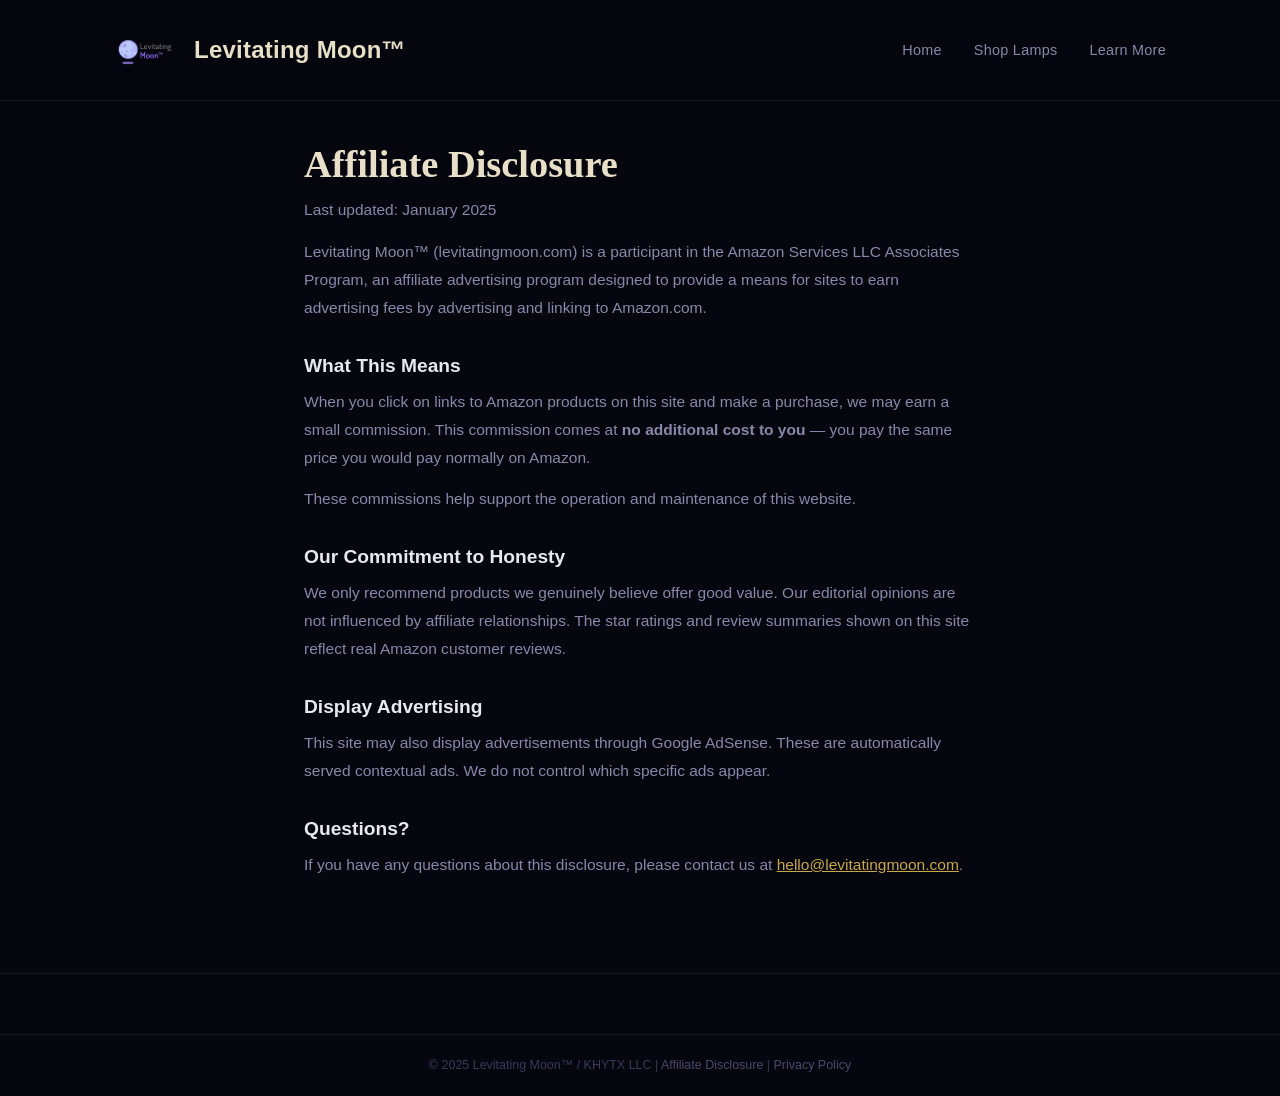
<file: affiliate-disclosure.html>
<!DOCTYPE html>
<html lang="en">
<head>
  <meta charset="UTF-8" />
  <meta name="viewport" content="width=device-width, initial-scale=1.0" />
  <title>Affiliate Disclosure – Levitating Moon™</title>
  <meta name="robots" content="noindex, follow" />
  <link rel="icon" type="image/png" href="assets/favicon.png" />
  <link rel="stylesheet" href="style.css" />
  <link rel="stylesheet" href="legal.css" />
</head>
<body>
  <header class="site-header">
    <nav class="nav-inner">
      <a href="/" class="logo">
        <img src="assets/logo.png" alt="Levitating Moon Logo" class="logo-img" width="64" height="64">
        <span class="logo-text">Levitating Moon™</span>
      </a>
      <ul class="nav-links">
        <li><a href="/">Home</a></li>
        <li><a href="shop.html">Shop Lamps</a></li>
        <li><a href="blog.html">Learn More</a></li>
      </ul>
    </nav>
  </header>

  <main class="legal-main">
    <div class="container legal-container">
      <h1>Affiliate Disclosure</h1>
      <p class="legal-date">Last updated: January 2025</p>

      <p>Levitating Moon™ (levitatingmoon.com) is a participant in the Amazon Services LLC Associates Program, an affiliate advertising program designed to provide a means for sites to earn advertising fees by advertising and linking to Amazon.com.</p>

      <h2>What This Means</h2>
      <p>When you click on links to Amazon products on this site and make a purchase, we may earn a small commission. This commission comes at <strong>no additional cost to you</strong> — you pay the same price you would pay normally on Amazon.</p>
      <p>These commissions help support the operation and maintenance of this website.</p>

      <h2>Our Commitment to Honesty</h2>
      <p>We only recommend products we genuinely believe offer good value. Our editorial opinions are not influenced by affiliate relationships. The star ratings and review summaries shown on this site reflect real Amazon customer reviews.</p>

      <h2>Display Advertising</h2>
      <p>This site may also display advertisements through Google AdSense. These are automatically served contextual ads. We do not control which specific ads appear.</p>

      <h2>Questions?</h2>
      <p>If you have any questions about this disclosure, please contact us at <a href="mailto:hello@levitatingmoon.com">hello@levitatingmoon.com</a>.</p>
    </div>
  </main>

  <footer class="site-footer">
    <div class="footer-bottom">
      <p>© 2025 Levitating Moon™ / KHYTX LLC | <a href="affiliate-disclosure.html">Affiliate Disclosure</a> | <a href="privacy.html">Privacy Policy</a></p>
    </div>
  </footer>
</body>
</html>
</file>
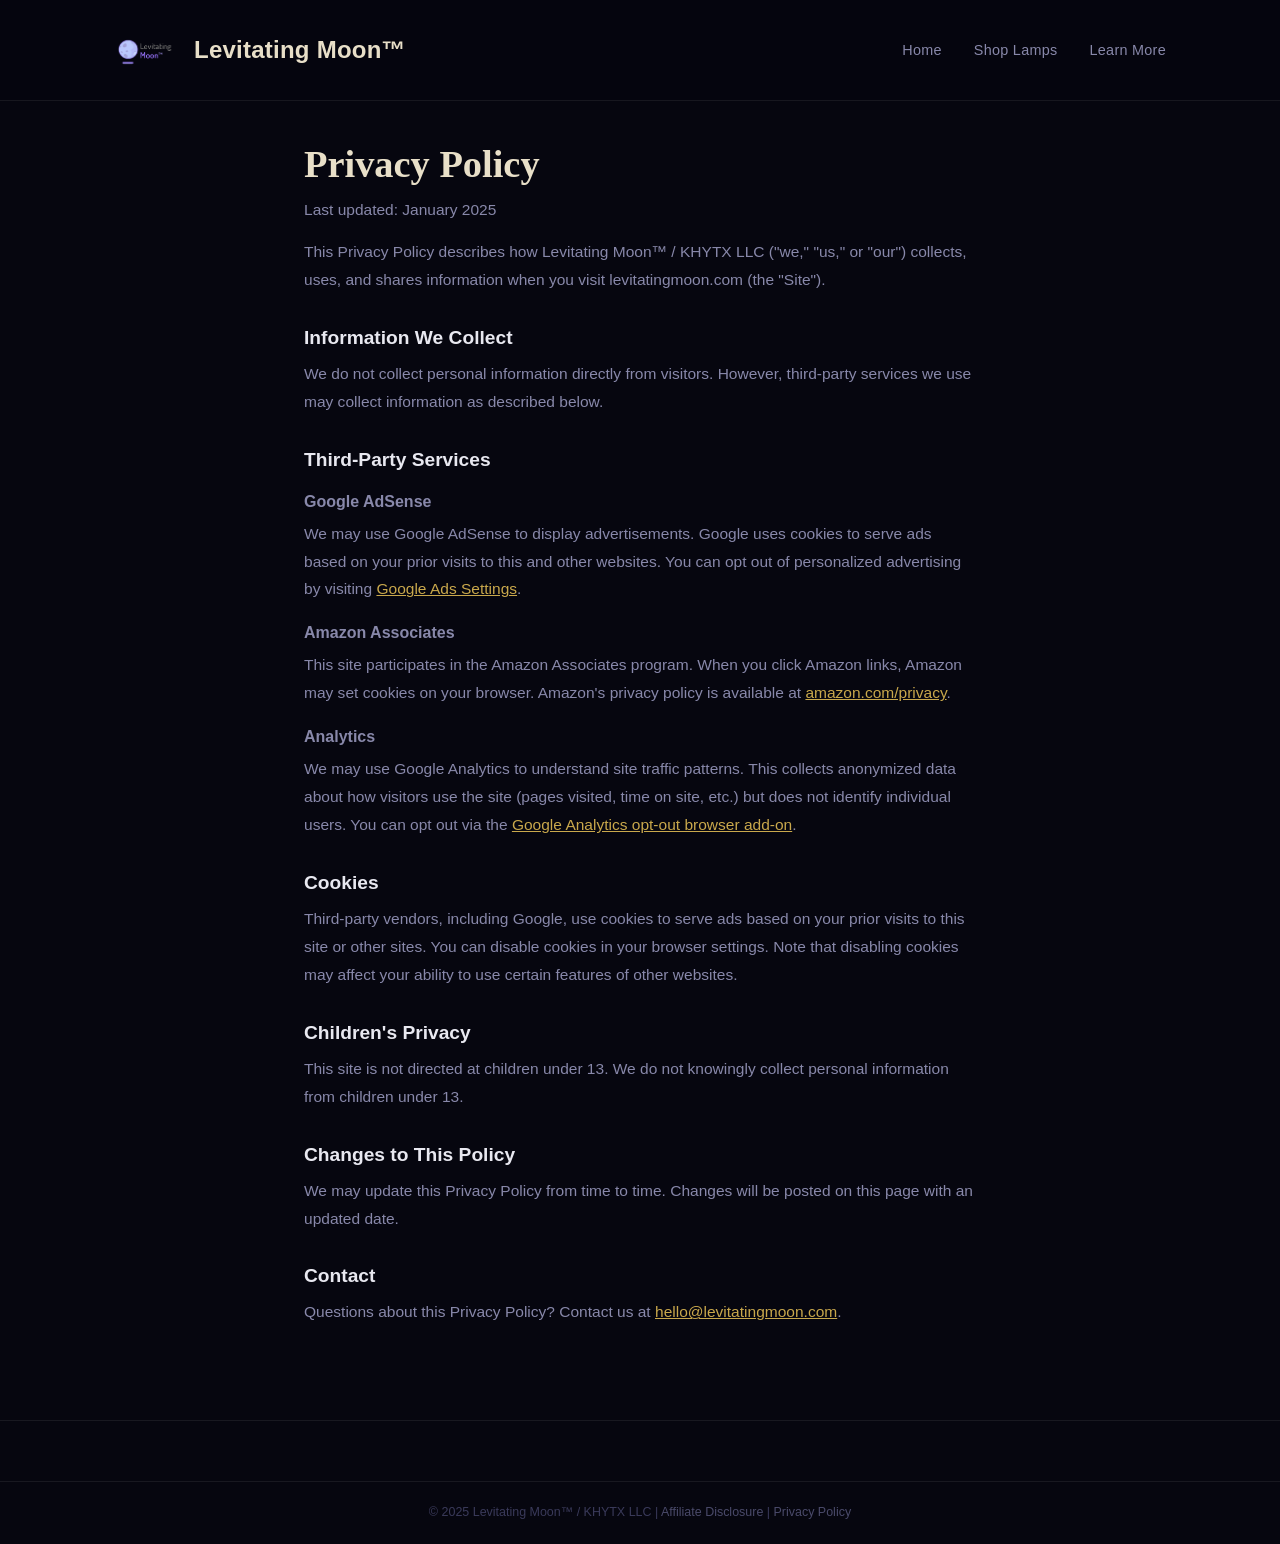
<file: privacy.html>
<!DOCTYPE html>
<html lang="en">
<head>
  <meta charset="UTF-8" />
  <meta name="viewport" content="width=device-width, initial-scale=1.0" />
  <title>Privacy Policy – Levitating Moon™</title>
  <meta name="robots" content="noindex, follow" />
  <link rel="icon" type="image/png" href="assets/favicon.png" />
  <link rel="stylesheet" href="style.css" />
  <link rel="stylesheet" href="legal.css" />
</head>
<body>
  <header class="site-header">
    <nav class="nav-inner">
      <a href="/" class="logo">
        <img src="assets/logo.png" alt="Levitating Moon Logo" class="logo-img" width="64" height="64">
        <span class="logo-text">Levitating Moon™</span>
      </a>
      <ul class="nav-links">
        <li><a href="/">Home</a></li>
        <li><a href="shop.html">Shop Lamps</a></li>
        <li><a href="blog.html">Learn More</a></li>
      </ul>
    </nav>
  </header>

  <main class="legal-main">
    <div class="container legal-container">
      <h1>Privacy Policy</h1>
      <p class="legal-date">Last updated: January 2025</p>

      <p>This Privacy Policy describes how Levitating Moon™ / KHYTX LLC ("we," "us," or "our") collects, uses, and shares information when you visit levitatingmoon.com (the "Site").</p>

      <h2>Information We Collect</h2>
      <p>We do not collect personal information directly from visitors. However, third-party services we use may collect information as described below.</p>

      <h2>Third-Party Services</h2>

      <h3>Google AdSense</h3>
      <p>We may use Google AdSense to display advertisements. Google uses cookies to serve ads based on your prior visits to this and other websites. You can opt out of personalized advertising by visiting <a href="https://www.google.com/settings/ads" target="_blank" rel="noopener">Google Ads Settings</a>.</p>

      <h3>Amazon Associates</h3>
      <p>This site participates in the Amazon Associates program. When you click Amazon links, Amazon may set cookies on your browser. Amazon's privacy policy is available at <a href="https://www.amazon.com/privacy" target="_blank" rel="noopener">amazon.com/privacy</a>.</p>

      <h3>Analytics</h3>
      <p>We may use Google Analytics to understand site traffic patterns. This collects anonymized data about how visitors use the site (pages visited, time on site, etc.) but does not identify individual users. You can opt out via the <a href="https://tools.google.com/dlpage/gaoptout" target="_blank" rel="noopener">Google Analytics opt-out browser add-on</a>.</p>

      <h2>Cookies</h2>
      <p>Third-party vendors, including Google, use cookies to serve ads based on your prior visits to this site or other sites. You can disable cookies in your browser settings. Note that disabling cookies may affect your ability to use certain features of other websites.</p>

      <h2>Children's Privacy</h2>
      <p>This site is not directed at children under 13. We do not knowingly collect personal information from children under 13.</p>

      <h2>Changes to This Policy</h2>
      <p>We may update this Privacy Policy from time to time. Changes will be posted on this page with an updated date.</p>

      <h2>Contact</h2>
      <p>Questions about this Privacy Policy? Contact us at <a href="mailto:hello@levitatingmoon.com">hello@levitatingmoon.com</a>.</p>
    </div>
  </main>

  <footer class="site-footer">
    <div class="footer-bottom">
      <p>© 2025 Levitating Moon™ / KHYTX LLC | <a href="affiliate-disclosure.html">Affiliate Disclosure</a> | <a href="privacy.html">Privacy Policy</a></p>
    </div>
  </footer>
</body>
</html>
</file>
<file: style.css>
/* ===== RESET & BASE ===== */
*, *::before, *::after { box-sizing: border-box; margin: 0; padding: 0; }

:root {
  --bg: #06060f;
  --bg2: #0d0d1a;
  --bg3: #111128;
  --surface: #14142b;
  --surface2: #1a1a35;
  --border: rgba(255,255,255,0.07);
  --moon: #e8dfc8;
  --moon-glow: #fffbe0;
  --gold: #c9a84c;
  --gold-light: #f0d07a;
  --text: #e8e8f0;
  --text-muted: #8888aa;
  --amazon: #ff9900;
  --amazon-hover: #e68a00;
  --accent: #7b6fff;
  --radius: 16px;
  --radius-sm: 8px;
  --shadow: 0 8px 40px rgba(0,0,0,0.6);
  --font: 'Georgia', 'Times New Roman', serif;
  --font-sans: -apple-system, BlinkMacSystemFont, 'Segoe UI', sans-serif;
}

html { scroll-behavior: smooth; }

body {
  background: var(--bg);
  color: var(--text);
  font-family: var(--font-sans);
  line-height: 1.7;
  overflow-x: hidden;
}

a { color: inherit; text-decoration: none; }

img { max-width: 100%; }

/* ===== CONTAINER ===== */
.container {
  max-width: 1100px;
  margin: 0 auto;
  padding: 0 24px;
}

/* ===== SECTION ===== */
.section {
  padding: 90px 0;
}

/* ===== HEADER / NAV ===== */
.site-header {
  position: fixed;
  top: 0; left: 0; right: 0;
  z-index: 100;
  background: rgba(6,6,15,0.85);
  -webkit-backdrop-filter: blur(12px);
  backdrop-filter: blur(12px);
  border-bottom: 1px solid var(--border);
}

.nav-inner {
  max-width: 1100px;
  margin: 0 auto;
  padding: 0 24px;
  height: 100px;
  display: flex;
  align-items: center;
  justify-content: space-between;
}

.logo {
  display: flex;
  align-items: center;
  gap: 16px;
  font-size: 1.5rem;
  font-weight: 700;
  color: var(--moon);
  letter-spacing: 0.01em;
}

.logo-img {
  display: block;
  flex-shrink: 0;
}

.nav-links {
  list-style: none;
  display: flex;
  gap: 32px;
}

.nav-links a {
  font-size: 0.9rem;
  color: var(--text-muted);
  transition: color 0.2s;
  letter-spacing: 0.02em;
}

.nav-links a:hover { color: var(--text); }

/* ===== BUTTONS ===== */
.btn {
  display: inline-block;
  padding: 13px 28px;
  border-radius: 50px;
  font-size: 0.95rem;
  font-weight: 600;
  cursor: pointer;
  transition: all 0.2s ease;
  letter-spacing: 0.02em;
}

.btn-primary {
  background: linear-gradient(135deg, var(--gold), var(--gold-light));
  color: #0a0808;
}

.btn-primary:hover {
  transform: translateY(-2px);
  box-shadow: 0 8px 24px rgba(201,168,76,0.35);
}

.btn-ghost {
  background: transparent;
  color: var(--text-muted);
  border: 1px solid var(--border);
}

.btn-ghost:hover {
  color: var(--text);
  border-color: rgba(255,255,255,0.25);
  background: rgba(255,255,255,0.04);
}

.btn-amazon {
  background: var(--amazon);
  color: #000;
  display: block;
  text-align: center;
  border-radius: var(--radius-sm);
  font-weight: 700;
  font-size: 0.9rem;
  margin-top: 14px;
}

.btn-amazon:hover {
  background: var(--amazon-hover);
  transform: translateY(-1px);
}

/* ===== SECTION LABELS ===== */
.section-tag {
  font-size: 0.78rem;
  font-weight: 700;
  letter-spacing: 0.14em;
  text-transform: uppercase;
  color: var(--gold);
  margin-bottom: 10px;
}

.section-sub {
  color: var(--text-muted);
  max-width: 560px;
  margin: 12px 0 40px;
  font-size: 1.05rem;
}

h1, h2, h3, h4 { font-family: var(--font); line-height: 1.25; }

h1 { font-size: clamp(2.2rem, 5vw, 3.6rem); color: var(--moon); }
h2 { font-size: clamp(1.7rem, 3.5vw, 2.5rem); color: var(--moon); margin-bottom: 14px; }
h3 { font-size: 1.2rem; color: var(--text); margin-bottom: 8px; }

/* ===== HERO ===== */
.hero {
  min-height: 100vh;
  display: flex;
  align-items: center;
  justify-content: center;
  position: relative;
  overflow: hidden;
  padding: 140px 24px 80px;
}

.hero-bg {
  position: absolute;
  inset: 0;
  background:
    radial-gradient(ellipse 80% 60% at 70% 50%, rgba(100,80,200,0.15) 0%, transparent 60%),
    radial-gradient(ellipse 60% 80% at 30% 30%, rgba(30,20,80,0.4) 0%, transparent 60%),
    var(--bg);
}

/* Stars */
.hero-bg::before {
  content: '';
  position: absolute;
  inset: 0;
  background-image:
    radial-gradient(1px 1px at 10% 15%, rgba(255,255,255,0.6) 0%, transparent 100%),
    radial-gradient(1px 1px at 25% 40%, rgba(255,255,255,0.4) 0%, transparent 100%),
    radial-gradient(1px 1px at 45% 20%, rgba(255,255,255,0.7) 0%, transparent 100%),
    radial-gradient(1px 1px at 60% 55%, rgba(255,255,255,0.3) 0%, transparent 100%),
    radial-gradient(1px 1px at 75% 10%, rgba(255,255,255,0.6) 0%, transparent 100%),
    radial-gradient(1px 1px at 85% 35%, rgba(255,255,255,0.5) 0%, transparent 100%),
    radial-gradient(1px 1px at 15% 70%, rgba(255,255,255,0.4) 0%, transparent 100%),
    radial-gradient(1px 1px at 90% 75%, rgba(255,255,255,0.3) 0%, transparent 100%),
    radial-gradient(1px 1px at 50% 80%, rgba(255,255,255,0.6) 0%, transparent 100%),
    radial-gradient(1px 1px at 35% 90%, rgba(255,255,255,0.4) 0%, transparent 100%),
    radial-gradient(1.5px 1.5px at 5% 50%, rgba(255,255,255,0.5) 0%, transparent 100%),
    radial-gradient(1px 1px at 70% 90%, rgba(255,255,255,0.5) 0%, transparent 100%);
}

.hero-content {
  position: relative;
  z-index: 2;
  max-width: 580px;
  flex: 1;
}

.hero-tag {
  font-size: 0.78rem;
  font-weight: 700;
  letter-spacing: 0.16em;
  text-transform: uppercase;
  color: var(--gold);
  margin-bottom: 16px;
}

.hero-sub {
  color: var(--text-muted);
  font-size: 1.15rem;
  margin: 20px 0 36px;
  line-height: 1.7;
  max-width: 480px;
}

.hero-content .btn + .btn { margin-left: 14px; }

.hero-video-wrap {
  position: relative;
  z-index: 2;
  flex: 1;
  max-width: 500px;
  margin-left: 40px;
  border-radius: var(--radius);
  overflow: hidden;
  box-shadow: 0 20px 50px rgba(0,0,0,0.5);
}

.hero-video {
  width: 100%;
  height: auto;
  display: block;
}

/* ===== AS SEEN ON ===== */
.as-seen-on {
  padding: 40px 0;
  background: var(--bg2);
  border-top: 1px solid var(--border);
  border-bottom: 1px solid var(--border);
  text-align: center;
}

.as-seen-text {
  font-size: 0.72rem;
  font-weight: 700;
  letter-spacing: 0.12em;
  text-transform: uppercase;
  color: var(--text-muted);
  margin-bottom: 24px;
}

.as-seen-logos {
  display: flex;
  align-items: center;
  justify-content: center;
  gap: 40px;
  flex-wrap: wrap;
}

.as-seen-logos img {
  height: 28px;
  width: auto;
  opacity: 0.5;
  filter: grayscale(1);
  transition: opacity 0.3s, filter 0.3s;
}

.as-seen-logos img:hover {
  opacity: 0.9;
  filter: grayscale(0);
}

/* ===== PRODUCTS ===== */
.products-section {
  background: var(--bg);
}

.products-section .section-sub { margin-bottom: 48px; }

.products-grid {
  display: grid;
  grid-template-columns: repeat(auto-fit, minmax(300px, 1fr));
  gap: 24px;
}

.product-card {
  background: var(--surface);
  border: 1px solid var(--border);
  border-radius: var(--radius);
  padding: 28px;
  position: relative;
  transition: transform 0.2s, box-shadow 0.2s;
}

.product-card:hover {
  transform: translateY(-4px);
  box-shadow: var(--shadow);
}

.product-badge {
  position: absolute;
  top: 20px; right: 20px;
  background: var(--gold);
  color: #0a0808;
  font-size: 0.72rem;
  font-weight: 800;
  letter-spacing: 0.08em;
  text-transform: uppercase;
  padding: 4px 10px;
  border-radius: 50px;
  z-index: 5;
}

.product-img-real {
  width: 100%;
  height: 240px;
  object-fit: cover;
  border-radius: var(--radius-sm);
  margin-bottom: 20px;
}

.product-img {
  width: 100%;
  height: 160px;
  border-radius: var(--radius-sm);
  margin-bottom: 20px;
}

.moon-img-lg {
  background:
    radial-gradient(circle at 40% 35%, #f0e8d0 0%, #c8ba90 40%, #8a7a50 80%, #2a2030 100%),
    linear-gradient(135deg, #1a1a35 0%, #2a2a50 100%);
  position: relative;
  display: flex;
  align-items: center;
  justify-content: center;
  overflow: hidden;
}

.moon-img-lg::after,
.moon-img-sm::after,
.galaxy-img::after {
  content: '';
  position: absolute;
  inset: 0;
  background: inherit;
}

.moon-img-lg {
  background: linear-gradient(135deg, #1a1a35, #2a2a50);
  position: relative;
}

.moon-img-lg::before {
  content: '';
  position: absolute;
  width: 90px; height: 90px;
  border-radius: 50%;
  background: radial-gradient(circle at 35% 35%, #f5f0e0 0%, #ddd5b8 40%, #a0905a 80%, #6a5a30 100%);
  box-shadow: 0 0 30px 10px rgba(232,223,200,0.2), inset -12px -8px 20px rgba(0,0,0,0.4);
  top: 50%; left: 50%; transform: translate(-50%, -50%);
  animation: float 4s ease-in-out infinite;
}

.moon-img-sm {
  background: linear-gradient(135deg, #1a1a35, #2a2a50);
  position: relative;
}

.moon-img-sm::before {
  content: '';
  position: absolute;
  width: 60px; height: 60px;
  border-radius: 50%;
  background: radial-gradient(circle at 35% 35%, #f5f0e0 0%, #ddd5b8 40%, #a0905a 80%, #6a5a30 100%);
  box-shadow: 0 0 20px 8px rgba(232,223,200,0.18), inset -8px -6px 15px rgba(0,0,0,0.4);
  top: 50%; left: 50%; transform: translate(-50%, -60%);
  animation: float 3.5s ease-in-out infinite;
}

.galaxy-img {
  background: radial-gradient(ellipse at 40% 50%, rgba(120,80,220,0.6) 0%, rgba(40,20,100,0.8) 40%, #0a0818 80%);
  position: relative;
  overflow: hidden;
}

.galaxy-img::before {
  content: '';
  position: absolute;
  width: 80px; height: 80px;
  border-radius: 50%;
  background: radial-gradient(ellipse at center, rgba(150,100,255,0.9) 0%, rgba(80,40,180,0.7) 50%, rgba(20,10,60,0.5) 100%);
  box-shadow: 0 0 30px 15px rgba(120,80,220,0.3);
  top: 50%; left: 50%; transform: translate(-50%, -50%);
  animation: float 4.5s ease-in-out infinite;
}

.product-info p {
  color: var(--text-muted);
  font-size: 0.93rem;
  margin-bottom: 10px;
}

.product-stars {
  color: var(--gold);
  font-size: 0.9rem;
  margin-bottom: 4px;
}

.product-stars span {
  color: var(--text-muted);
  font-size: 0.82rem;
}

.affiliate-notice {
  color: var(--text-muted);
  font-size: 0.78rem;
  margin-top: 32px;
  text-align: center;
}

/* ===== HOW IT WORKS ===== */
.how-section { background: var(--bg); }

.how-grid {
  display: grid;
  grid-template-columns: 1fr 1fr;
  gap: 60px;
  align-items: center;
}

.how-text p {
  color: var(--text-muted);
  margin-bottom: 16px;
  font-size: 1rem;
}

.how-text .btn { margin-top: 8px; }

.how-visual {
  display: flex;
  justify-content: center;
}

.how-diagram {
  position: relative;
  width: 220px;
  height: 280px;
  display: flex;
  flex-direction: column;
  align-items: center;
  justify-content: center;
}

.diagram-moon {
  width: 90px; height: 90px;
  border-radius: 50%;
  background: radial-gradient(circle at 35% 35%, #f5f0e0 0%, #c8ba90 50%, #8a7a50 100%);
  box-shadow: 0 0 30px 10px rgba(232,223,200,0.15), inset -10px -8px 20px rgba(0,0,0,0.4);
  animation: float 4s ease-in-out infinite;
  z-index: 2;
}

.diagram-field {
  width: 180px; height: 80px;
  background: radial-gradient(ellipse at center, rgba(123,111,255,0.08) 0%, transparent 70%);
  border: 1px dashed rgba(123,111,255,0.25);
  border-radius: 50%;
  margin: 8px 0;
  z-index: 1;
}

.diagram-base {
  width: 120px; height: 20px;
  background: linear-gradient(135deg, #2a2a55, #1a1a35);
  border-radius: 50px;
  box-shadow: 0 0 20px rgba(123,111,255,0.2);
  z-index: 2;
}

.diagram-label {
  position: absolute;
  font-size: 0.72rem;
  color: var(--text-muted);
  letter-spacing: 0.06em;
  font-weight: 600;
  white-space: nowrap;
  left: 50%; transform: translateX(-50%);
}

.diagram-label.top { top: 0; }
.diagram-label.bottom { bottom: 0; }

/* ===== TESTIMONIALS ===== */
.testimonials-section { background: var(--bg2); }

.testimonials-grid {
  display: grid;
  grid-template-columns: repeat(auto-fit, minmax(280px, 1fr));
  gap: 20px;
  margin-top: 40px;
}

.testimonial-card {
  background: var(--surface);
  border: 1px solid var(--border);
  border-radius: var(--radius);
  padding: 28px;
}

.testimonial-card .stars {
  color: var(--gold);
  font-size: 1rem;
  margin-bottom: 12px;
}

.testimonial-card p {
  color: var(--text-muted);
  font-size: 0.97rem;
  font-style: italic;
  margin-bottom: 16px;
  line-height: 1.65;
}

.reviewer {
  font-size: 0.8rem;
  color: #5a5a7a;
  font-weight: 600;
}

/* ===== ABOUT ===== */
.about-section { background: var(--bg3); }

.about-inner {
  display: grid;
  grid-template-columns: 1fr 1fr;
  gap: 60px;
  align-items: center;
}

.about-text p {
  color: var(--text-muted);
  margin-bottom: 16px;
  font-size: 1rem;
}

.about-image-wrap {
  display: flex;
  align-items: center;
  justify-content: center;
}

.about-image {
  width: 100%;
  max-width: 440px;
  height: auto;
  border-radius: var(--radius);
  box-shadow: var(--shadow);
}

/* ===== GIFT SECTION ===== */
.gift-section {
  background: linear-gradient(135deg, #0f0f25, #1a1040);
  text-align: center;
  padding: 80px 24px;
}

.gift-inner {
  max-width: 600px;
  margin: 0 auto;
}

.gift-inner p {
  color: var(--text-muted);
  font-size: 1.05rem;
  margin: 16px 0 32px;
}

/* ===== FOOTER ===== */
.site-footer {
  background: var(--bg);
  border-top: 1px solid var(--border);
  padding-top: 60px;
}

.footer-inner {
  display: grid;
  grid-template-columns: 2fr 1fr 1fr;
  gap: 40px;
  padding-bottom: 40px;
}

.footer-brand {
  display: flex;
  flex-direction: column;
  gap: 12px;
}

.footer-logo {
  display: block;
  opacity: 0.8;
  transition: opacity 0.3s;
}

.footer-logo:hover {
  opacity: 1;
}

.footer-brand .logo-text { font-size: 1.1rem; font-weight: 700; color: var(--moon); }

.footer-brand p {
  color: var(--text-muted);
  font-size: 0.9rem;
  margin-top: 10px;
  max-width: 260px;
  line-height: 1.6;
}

.footer-links h4 {
  font-family: var(--font-sans);
  font-size: 0.78rem;
  font-weight: 700;
  letter-spacing: 0.1em;
  text-transform: uppercase;
  color: var(--text-muted);
  margin-bottom: 16px;
}

.footer-links ul { list-style: none; }
.footer-links li { margin-bottom: 10px; }
.footer-links a { color: var(--text-muted); font-size: 0.9rem; transition: color 0.2s; }
.footer-links a:hover { color: var(--text); }

.footer-bottom {
  border-top: 1px solid var(--border);
  padding: 20px 24px;
  text-align: center;
}

.footer-bottom p {
  color: #3a3a5a;
  font-size: 0.78rem;
}

.footer-bottom a { color: #4a4a6a; }
.footer-bottom a:hover { color: var(--text-muted); }

/* ===== RESPONSIVE ===== */
@media (max-width: 900px) {
  .hero { flex-direction: column; text-align: center; gap: 50px; }
  .hero-video-wrap { margin-left: 0; }
  .hero-sub { max-width: 100%; }
  .how-grid { grid-template-columns: 1fr; }
  .how-visual { display: none; }
  .about-inner { grid-template-columns: 1fr; }
  .about-image-wrap { margin-top: 30px; }
  .footer-inner { grid-template-columns: 1fr 1fr; }
  .footer-brand { grid-column: 1 / -1; }
}

@media (max-width: 600px) {
  .nav-links { display: none; }
  .hero { padding: 160px 24px 80px; }
  .hero-content .btn + .btn { margin-left: 0; margin-top: 12px; display: block; text-align: center; }
  .section { padding: 60px 0; }
  .footer-inner { grid-template-columns: 1fr; }
}
</file>
<file: legal.css>
/* ===== LEGAL PAGES ===== */
.legal-main {
  padding-top: 80px;
  background: var(--bg);
  min-height: 80vh;
}

.legal-container {
  max-width: 720px;
  padding: 60px 24px 80px;
}

.legal-container h1 {
  font-size: clamp(1.8rem, 4vw, 2.4rem);
  margin-bottom: 8px;
}

.legal-date {
  color: var(--text-muted);
  font-size: 0.85rem;
  margin-bottom: 36px;
}

.legal-container h2 {
  font-size: 1.2rem;
  font-family: var(--font-sans);
  font-weight: 700;
  color: var(--text);
  margin: 32px 0 10px;
}

.legal-container h3 {
  font-size: 1rem;
  font-family: var(--font-sans);
  font-weight: 700;
  color: var(--text-muted);
  margin: 20px 0 8px;
}

.legal-container p {
  color: var(--text-muted);
  font-size: 0.97rem;
  line-height: 1.8;
  margin-bottom: 14px;
}

.legal-container a {
  color: var(--gold);
  text-decoration: underline;
}

.legal-container a:hover { color: var(--gold-light); }
</file>
